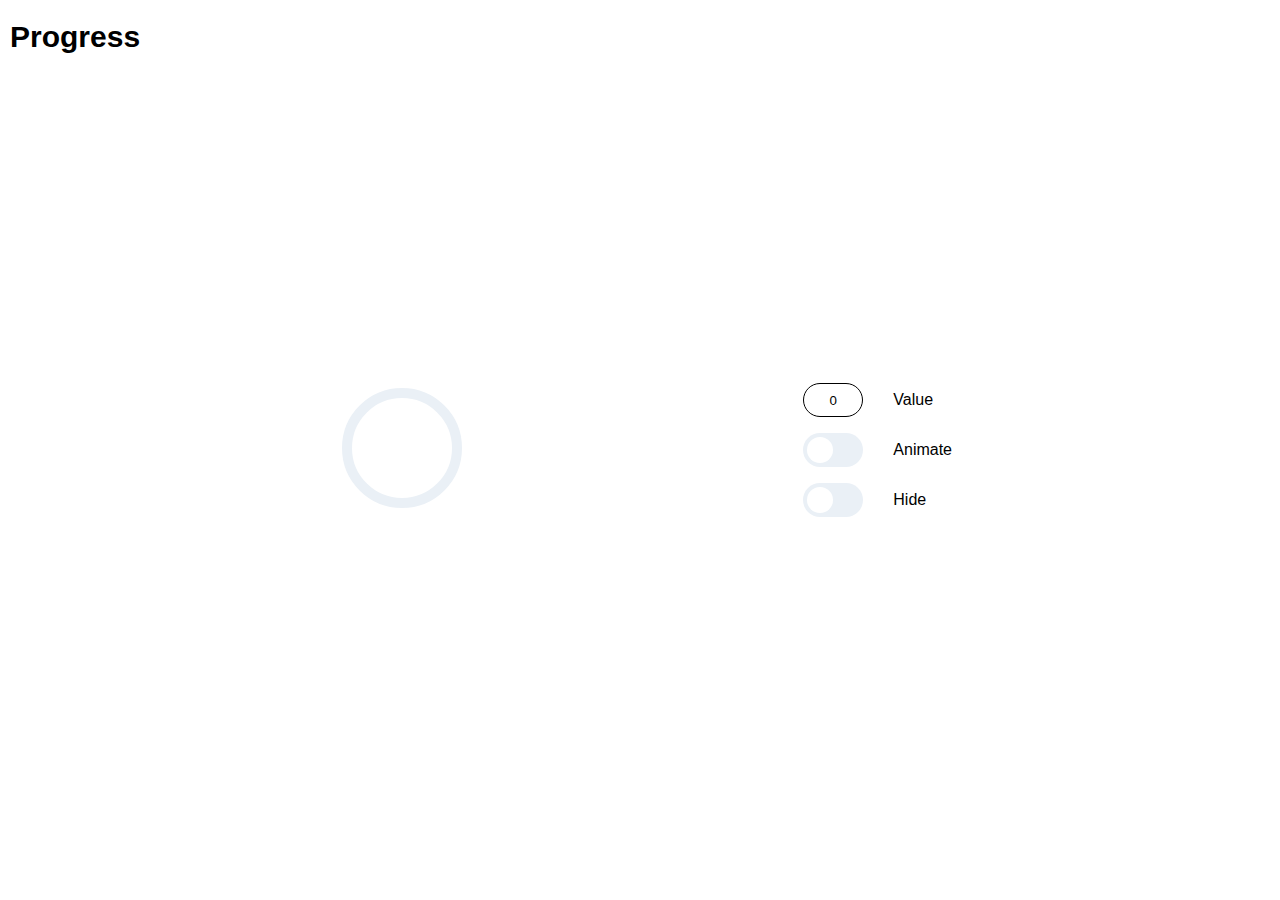
<file: index.html>
<!DOCTYPE html>
<html lang="en">
  <head>
    <meta charset="UTF-8" />
    <meta name="viewport" content="width=device-width, initial-scale=1.0" />
    <title>web</title>
    <link rel="stylesheet" href="style.css" />
  </head>

  <body>
    <h1 class="h1">Progress</h1>

    <template id="ring">
      <style>
        .progress-ring__circle {
          transform-origin: center;
          transform: rotate(-90deg);
        }
        .hide {
          visibility: hidden;
        }
      </style>
      <svg class="progress-ring" width="150" height="150">
        <!-- main circle -->
        <circle
          cx="75"
          cy="75"
          r="55"
          stroke="#eaf0f6"
          fill="none"
          stroke-width="10"
        />

        <!-- progressing circle  -->
        <circle
          class="progress-ring__circle"
          cx="75"
          cy="75"
          r="55"
          stroke="#015cff"
          stroke-width="10"
          fill="transparent"
        />
      </svg>
    </template>

    <progress-ring></progress-ring>

    <div class="settings">
      <div class="settings_position">
        <input type="number" class="percent" min="0" max="100" value="0" />
        <p>Value</p>
      </div>

      <div class="settings_position">
        <label class="switch">
          <input type="checkbox" id="animate" />
          <span class="slider round"></span>
        </label>
        <p>Animate</p>
      </div>

      <div class="settings_position">
        <label class="switch">
          <input type="checkbox" id="hide" />
          <span class="slider round"></span>
        </label>
        <p>Hide</p>
      </div>
    </div>

    <script type="module" src="./ProgressRing.js"></script>
    <script type="module" src="./settings.js"></script>
  </body>
</html>
</file>
<file: style.css>
html,
body {
    background-color: white;
    height          : 100%;
    display         : flex;
    align-items     : center;
    flex-direction  : column;
    justify-content : space-evenly;
    font-family     : Arial;
}

.percent {
    border       : 1px solid black;
    border-radius: 34px;
    width        : 54px;
    height       : 30px;
    text-align   : center;
    display      : flex;
    align-items  : center;
    margin-right : 30px;
}

.settings {
    display       : flex;
    flex-direction: column;
    width         : 150px;

}

.settings_position {
    display        : flex;
    align-items    : center;
    justify-content: flex-start;
}

/* шрифты */
.h1 {
    position : absolute;
    left     : 10px;
    top      : 0;
    font-size: 30px;
}

p {
    font-size: 16px;
}


/* кнопки */

input[type="number"]::-webkit-inner-spin-button,
input[type="number"]::-webkit-outer-spin-button {
    -webkit-appearance: none;
    margin            : 0;
}

:active,
:hover,
:focus {
    outline       : 0;
    outline-offset: 0;
}



.switch {
    position    : relative;
    display     : inline-block;
    width       : 60px;
    height      : 34px;
    margin-right: 30px;
}

.switch input {
    display: none;
}

.slider {
    position          : absolute;
    cursor            : pointer;
    top               : 0;
    left              : 0;
    right             : 0;
    bottom            : 0;
    background-color  : #eaf0f6;
    -webkit-transition: .4s;
    transition        : .4s;
    border-radius     : 34px;
}

.slider:before {
    position          : absolute;
    content           : "";
    height            : 26px;
    width             : 26px;
    left              : 4px;
    bottom            : 4px;
    background-color  : white;
    -webkit-transition: .4s;
    transition        : .4s;
    border-radius     : 50%;
}

input:checked+.slider {
    background-color: #015cff;
}

input:focus+.slider {
    box-shadow: 0 0 1px #015cff;
}

input:checked+.slider:before {
    -webkit-transform: translateX(26px);
    -ms-transform    : translateX(26px);
    transform        : translateX(26px);
}



@media screen and (min-width: 550px) {
    body {
        width         : 100%;
        flex-direction: row;
    }

    h1 {
        font-size: 36px;
    }
}
</file>
